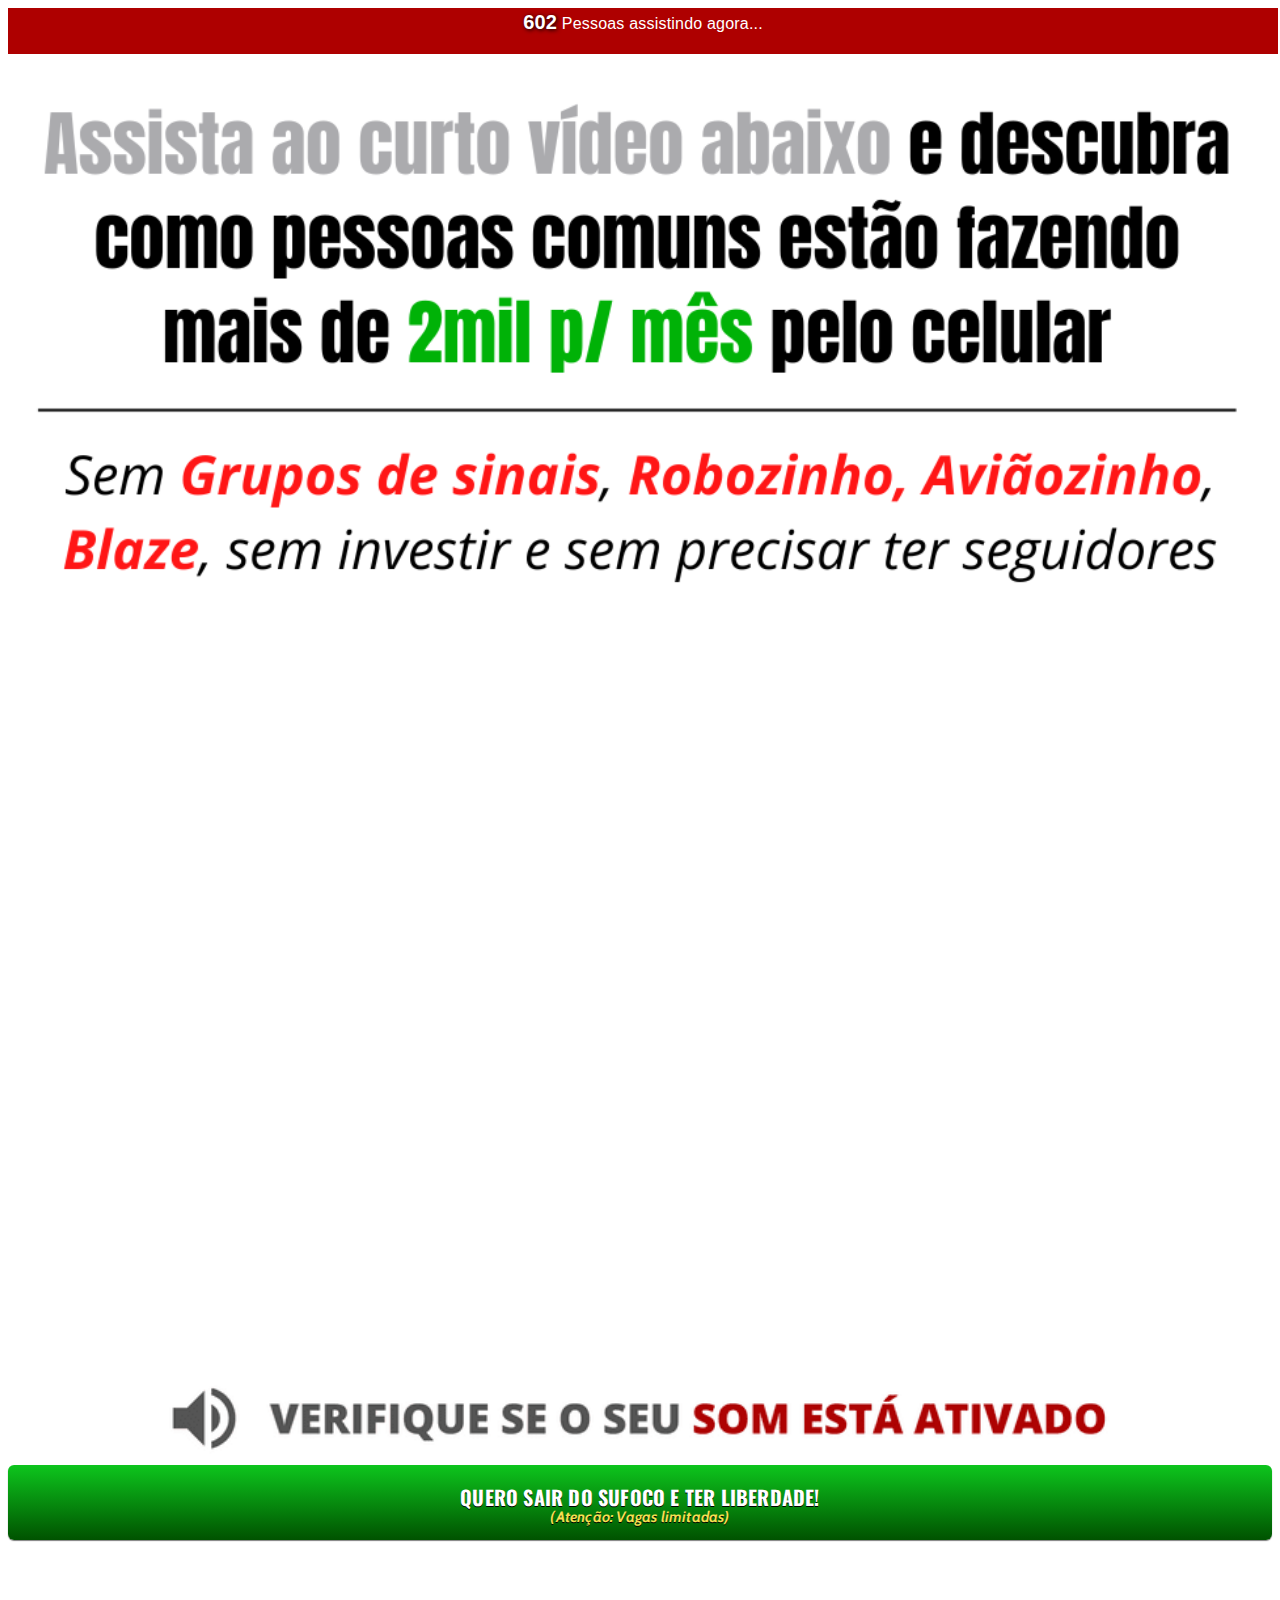
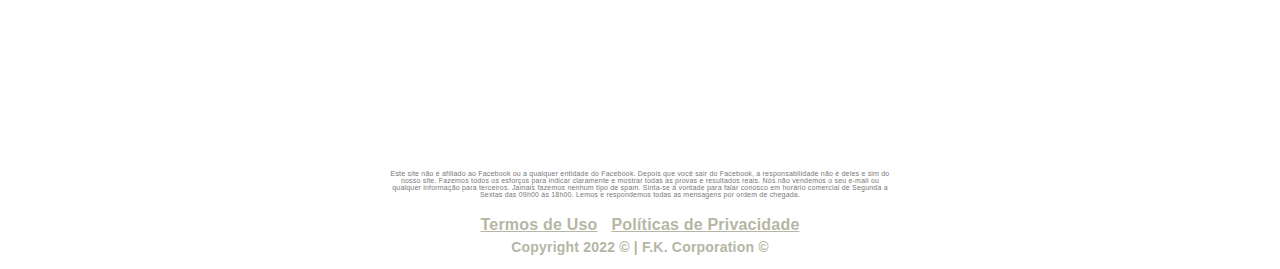
<file: erm/index.html>
<!DOCTYPE html>
<html lang="pt-br">
  <head>
    <meta charset="utf-8">
    <meta name="robots" content="noindex">
    <meta name="viewport" content="width=device-width, initial-scale=1, shrink-to-fit=no">

    <link rel="stylesheet" href="https://stackpath.bootstrapcdn.com/bootstrap/4.1.3/css/bootstrap.min.css" integrity="sha384-MCw98/SFnGE8fJT3GXwEOngsV7Zt27NXFoaoApmYm81iuXoPkFOJwJ8ERdknLPMO" crossorigin="anonymous">

    <link rel="preconnect" href="https://fonts.googleapis.com">
    <link rel="preconnect" href="https://fonts.gstatic.com" crossorigin>
    <link href="https://fonts.googleapis.com/css2?family=Cabin:ital,wght@0,400;0,500;0,600;0,700;1,400;1,500;1,600;1,700&family=Dosis:wght@200;300;400;500;600;700;800&family=Oswald:wght@200;300;400;500;600;700&family=Signika:wght@300;400;500;600;700&display=swap" rel="stylesheet">

    <link rel="stylesheet" href="./assets/css/com.css">

    <!-- Título da Página -->
    <title>Ganhe como influencer</title>

    <style type="text/css">
      .faixa p {
        height: 40px;
        margin-top: 0px;
        margin-bottom: 15px;
        padding: 3px;
        width: 100%;
        text-align: center;
        color: #fff;
        background-color: #AE0000;
        font-weight: 100;
      }

      .number {
        color: #fff;
        font-weight: bold;
        font-size: 20px;
      }

      body {
        color: white;
        /*text-shadow: 1px 1px 4px #000;*/
        /*background-image: url("assets/img/money1.jpg");*/
        background-color: rgba(255, 255, 255, 80%);
        background-position: top;
        background-size: cover;
        /*background-attachment: fixed;*/
        background-blend-mode: darken;
      }

      span {
        color: #40FD00;
        /*color: #1D2B59;*/
        text-shadow: 1px 1px 4px #000; 
        
      }

      h3 {
        font-size: 25px;
      }

      h4 {
        color: #ADADAD;
        font-size: 16px;
      }

      .footer p{
        font-weight: 100;
        font-size: 7px;
        margin: 20px auto;
        padding: 2px 28px;
        text-align: center;
        margin-bottom: 1rem;
        color: #787878;
        max-width: 500px;
        padding-top: 200px;
      }

      .texto-branco{
        color: #B6B6A5;
      }

      .texto-branco-div {
        text-align: center;
      }

      .som{
        width: 100%;
      }

      .xs{
        width: 100%;
        margin-top: 35px;
      }
    </style>
    
    <script>
      !function(f,b,e,v,n,t,s)
      {if(f.fbq)return;n=f.fbq=function(){n.callMethod?
      n.callMethod.apply(n,arguments):n.queue.push(arguments)};
      if(!f._fbq)f._fbq=n;n.push=n;n.loaded=!0;n.version='2.0';
      n.queue=[];t=b.createElement(e);t.async=!0;
      t.src=v;s=b.getElementsByTagName(e)[0];
      s.parentNode.insertBefore(t,s)}(window, document,'script',
      'https://connect.facebook.net/en_US/fbevents.js');
      fbq('init', '469455515333944');
      fbq('track', 'PageView');
      
    </script>
<noscript><img height="1" width="1" style="display:none"
      src="https://www.facebook.com/tr?id=469455515333944&ev=PageView&noscript=1"
    /></noscript>

  </head>
  <body>
    
      <div class="faixa">
        <p><span class="number" id="iD1">602</span> Pessoas assistindo agora...</p>
      </div>
    <header>
      <div class="container">
        <div class="row justify-content-center">
          <div class="col-lg-8 text-center">
          
            <!-- Headline -->

            <!-- HL em IMG -->
            <img style="width: 100%" src="assets/img/hl-bm.png">
        
            <!-- VSL -->
            <div style="position:relative;padding-top:56.33802816901409%;"><iframe id="panda-5712d2f0-0143-429d-bff7-4b066a2eec90" src="https://player-vz-1f3dc4b1-161.tv.pandavideo.com.br/embed/?v=5712d2f0-0143-429d-bff7-4b066a2eec90" style="border:none;position:absolute;top:0;left:0;" allow="accelerometer;gyroscope;autoplay;encrypted-media;picture-in-picture" allowfullscreen=true width="100%" height="100%"></iframe></div>

            <img class="som" src="assets/img/som-2.png">

            <!-- Botão -->
            <div id="cta1" class="mt-4 d-none">
              <a href="https://pay.kiwify.com.br/4g5iKLV" class="a-btn pulsar" style="text-decoration: none;">
                <span class="span-btn">QUERO SAIR DO SUFOCO E TER LIBERDADE!</span>
                <span class="span-btn2">(Atenção: Vagas limitadas)</span>
              </a>
            </div>

            <!-- <img class="xs" src="assets/img/xs.png"> -->

          </div>
        </div>
      </div>
    </header>
    
    <footer>
      <div class="footer">
        <p>Este site não é afiliado ao Facebook ou a qualquer entidade do Facebook.  Depois que você sair do Facebook, a responsabilidade não é deles e sim do nosso site. Fazemos todos os esforços para indicar claramente e mostrar todas as provas e resultados reais. Nós não vendemos o seu e-mail ou qualquer informação para terceiros. Jamais fazemos nenhum tipo de spam. Sinta-se à vontade para falar conosco em horário comercial de Segunda a Sextas das 09h00 às 18h00. Lemos e respondemos todas as mensagens por ordem de chegada.</p>
      </div>
            <!-- Termos de Uso e Política de Privacidade -->
            <div class="texto-branco-div mt-4"><a href="termos.html" class="texto-branco">Termos de Uso</a> | <a href="privacidade.html" class="texto-branco">Políticas de Privacidade</a></div>
      <p style="text-align: center; color: #B6B6A5; font-weight: bold; font-size: 14px; margin-top: 5px;">Copyright 2022 © | F.K. Corporation ©</p>

      <!-- SCRIPT DE UTM -->
      <script>
      let prefix = ["https://payment.hotmart.com", "https://pay.hotmart.com"];

      function getParams() {
          let t = "",
              e = window.top.location.href,
              r = new URL(e);
          if (null != r) {
              let a = r.searchParams.get("utm_source"),
                  n = r.searchParams.get("utm_medium"),
                  o = r.searchParams.get("utm_campaign"),
                  m = r.searchParams.get("utm_term"),
                  c = r.searchParams.get("utm_content"); - 1 !== e.indexOf("?") && (t = `&sck=${a}|${n}|${o}|${m}|${c}`), console.log(t)
          }
          return t
      }! function() {
          var t = new URLSearchParams(window.location.search);
          t.toString() && document.querySelectorAll("a").forEach(function(e) {
              for (let r = 0; r < prefix.length; r++) - 1 !== e.href.indexOf(prefix[r]) && (-1 === e.href.indexOf("?") ? e.href += "?" + t.toString() + getParams() : e.href += "&" + t.toString() + getParams())
          })
      }();
      </script>
    </footer>
    <script type="text/javascript">
    //Pessoas assistindo nesse momento
    function getRandomInt(min, max) {
      return Math.floor(Math.random() * (max - min + 1)) + min;
    }
    function MudarPessoas(){
      const result = getRandomInt(612, 649);
        //console.log(result); 
        const Element = document.getElementById("iD1").innerHTML = result;
    };
    setInterval(MudarPessoas, 6000);

    //temporização da Call to Action (em milissegundos)
    setTimeout(() => {document.getElementById("cta1").classList.remove("d-none")}, 1455000); 

    </script>


    
  </body>
</html>
</file>
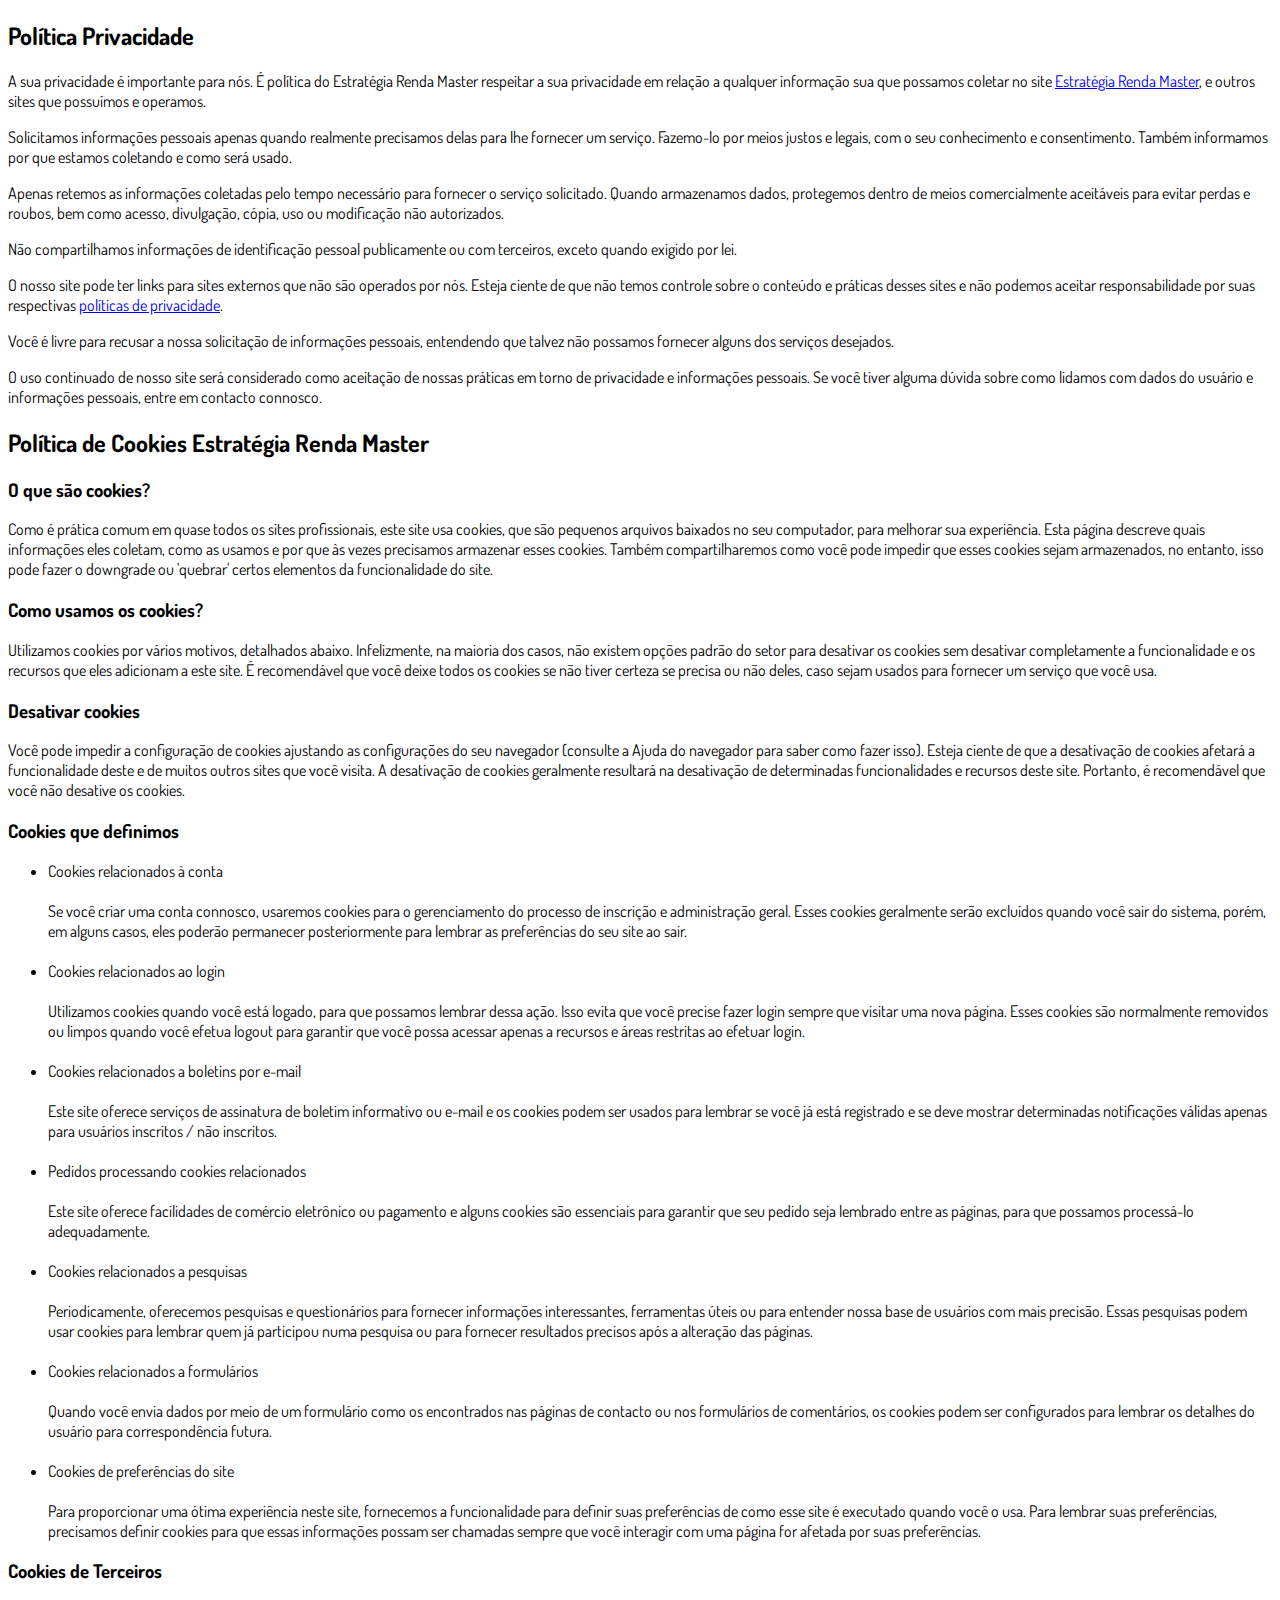
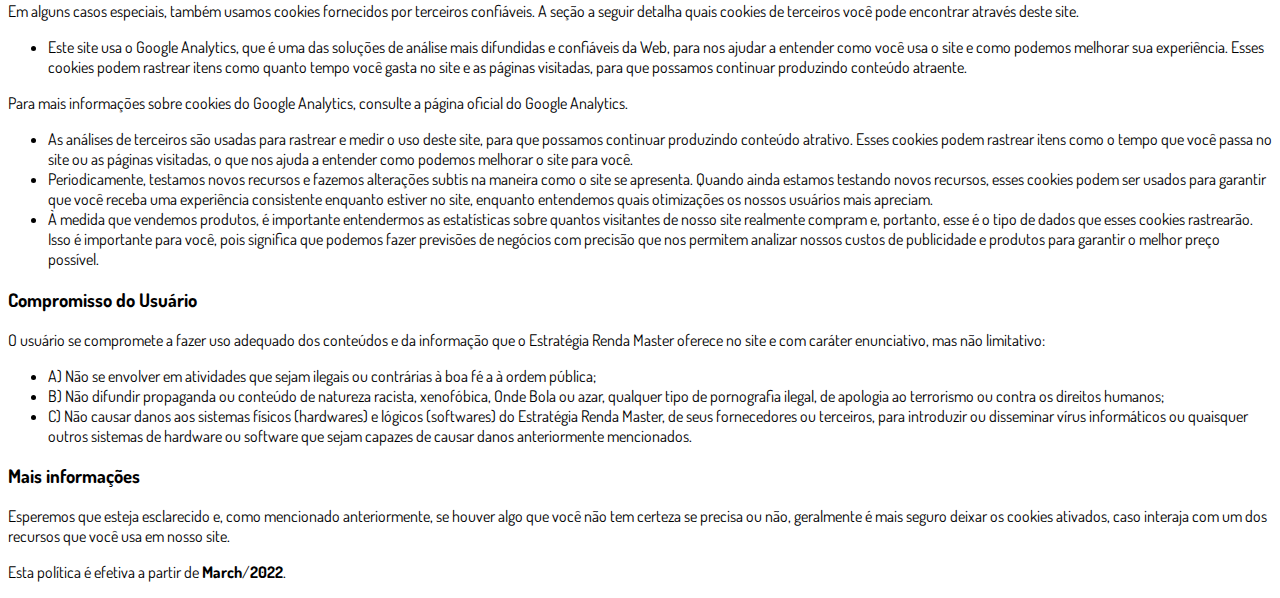
<file: erm/privacidade.html>
<!DOCTYPE html>
<html lang="pt-br">
  <head>
    <meta charset="utf-8">
    <meta name="viewport" content="width=device-width, initial-scale=1, shrink-to-fit=no">

    <link rel="stylesheet" href="https://stackpath.bootstrapcdn.com/bootstrap/4.1.3/css/bootstrap.min.css" integrity="sha384-MCw98/SFnGE8fJT3GXwEOngsV7Zt27NXFoaoApmYm81iuXoPkFOJwJ8ERdknLPMO" crossorigin="anonymous">

    <link rel="preconnect" href="https://fonts.googleapis.com">
    <link rel="preconnect" href="https://fonts.gstatic.com" crossorigin>
    <link href="https://fonts.googleapis.com/css2?family=Dosis:wght@200;300;400;500;600;700;800&display=swap" rel="stylesheet">
    
    <!-- Ícone da Página -->
    <link rel="shortcut icon" type="image/jpg" href="./assets/img/favicon.png">

    <!-- Título da Página -->
    <title>Política de Privacidade</title>
    
    <style type="text/css">
      body {
        font-family: 'Dosis', sans-serif;
      }
    </style>

  </head>
  <body>
    
    <div class="container py-5">
      <div class="row justify-content-center">
        <div class="col-lg-8">
          <h2>Política Privacidade</h2>                    <p>A sua privacidade é importante para nós. É política do Estratégia Renda Master respeitar a sua privacidade em relação a qualquer informação sua que possamos coletar no site <a href="#">Estratégia Renda Master</a>, e outros sites que possuímos e operamos.</p>                    <p>Solicitamos informações pessoais apenas quando realmente precisamos delas para lhe fornecer um serviço. Fazemo-lo por meios justos e legais, com o seu conhecimento e consentimento. Também informamos por que estamos coletando e como será usado.                    </p>                    <p>Apenas retemos as informações coletadas pelo tempo necessário para fornecer o serviço solicitado. Quando armazenamos dados, protegemos dentro de meios comercialmente aceitáveis ​​para evitar perdas e roubos, bem como acesso, divulgação, cópia, uso ou                        modificação não autorizados.</p>                    <p>Não compartilhamos informações de identificação pessoal publicamente ou com terceiros, exceto quando exigido por lei.</p>                    <p>O nosso site pode ter links para sites externos que não são operados por nós. Esteja ciente de que não temos controle sobre o conteúdo e práticas desses sites e não podemos aceitar responsabilidade por suas respectivas <a href='https://politicaprivacidade.com' target='_BLANK'>políticas de privacidade</a>.                    </p>                    <p>Você é livre para recusar a nossa solicitação de informações pessoais, entendendo que talvez não possamos fornecer alguns dos serviços desejados.</p>                    <p>O uso continuado de nosso site será considerado como aceitação de nossas práticas em torno de privacidade e informações pessoais. Se você tiver alguma dúvida sobre como lidamos com dados do usuário e informações pessoais, entre em contacto connosco.</p>                    <h2>Política de Cookies Estratégia Renda Master</h2>                    <h3>O que são cookies?</h3>                    <p>Como é prática comum em quase todos os sites profissionais, este site usa cookies, que são pequenos arquivos baixados no seu computador, para melhorar sua experiência. Esta página descreve quais informações eles coletam, como as usamos e por que às vezes                        precisamos armazenar esses cookies. Também compartilharemos como você pode impedir que esses cookies sejam armazenados, no entanto, isso pode fazer o downgrade ou 'quebrar' certos elementos da funcionalidade do site.</p>                    <h3>Como usamos os cookies?</h3>                    <p>Utilizamos cookies por vários motivos, detalhados abaixo. Infelizmente, na maioria dos casos, não existem opções padrão do setor para desativar os cookies sem desativar completamente a funcionalidade e os recursos que eles adicionam a este site. É recomendável                        que você deixe todos os cookies se não tiver certeza se precisa ou não deles, caso sejam usados ​​para fornecer um serviço que você usa.</p>                    <h3>Desativar cookies</h3>                    <p>Você pode impedir a configuração de cookies ajustando as configurações do seu navegador (consulte a Ajuda do navegador para saber como fazer isso). Esteja ciente de que a desativação de cookies afetará a funcionalidade deste e de muitos outros sites que                        você visita. A desativação de cookies geralmente resultará na desativação de determinadas funcionalidades e recursos deste site. Portanto, é recomendável que você não desative os cookies.</p>                    <h3>Cookies que definimos</h3>                    <ul>                        <li>                            Cookies relacionados à conta<br><br> Se você criar uma conta connosco, usaremos cookies para o gerenciamento do processo de inscrição e administração geral. Esses cookies geralmente serão excluídos quando você sair do sistema, porém, em alguns                            casos, eles poderão permanecer posteriormente para lembrar as preferências do seu site ao sair.<br><br>                        </li>                        <li>                            Cookies relacionados ao login<br><br> Utilizamos cookies quando você está logado, para que possamos lembrar dessa ação. Isso evita que você precise fazer login sempre que visitar uma nova página. Esses cookies são normalmente removidos ou limpos                            quando você efetua logout para garantir que você possa acessar apenas a recursos e áreas restritas ao efetuar login.<br><br>                        </li>                        <li>                            Cookies relacionados a boletins por e-mail<br><br> Este site oferece serviços de assinatura de boletim informativo ou e-mail e os cookies podem ser usados ​​para lembrar se você já está registrado e se deve mostrar determinadas notificações                            válidas apenas para usuários inscritos / não inscritos.<br><br>                        </li>                        <li>                            Pedidos processando cookies relacionados<br><br> Este site oferece facilidades de comércio eletrônico ou pagamento e alguns cookies são essenciais para garantir que seu pedido seja lembrado entre as páginas, para que possamos processá-lo adequadamente.<br><br>                        </li>                        <li>                            Cookies relacionados a pesquisas<br><br> Periodicamente, oferecemos pesquisas e questionários para fornecer informações interessantes, ferramentas úteis ou para entender nossa base de usuários com mais precisão. Essas pesquisas podem usar cookies                            para lembrar quem já participou numa pesquisa ou para fornecer resultados precisos após a alteração das páginas.<br><br>                        </li>                        <li>                            Cookies relacionados a formulários<br><br> Quando você envia dados por meio de um formulário como os encontrados nas páginas de contacto ou nos formulários de comentários, os cookies podem ser configurados para lembrar os detalhes do usuário                            para correspondência futura.<br><br>                        </li>                        <li>                            Cookies de preferências do site<br><br> Para proporcionar uma ótima experiência neste site, fornecemos a funcionalidade para definir suas preferências de como esse site é executado quando você o usa. Para lembrar suas preferências, precisamos                            definir cookies para que essas informações possam ser chamadas sempre que você interagir com uma página for afetada por suas preferências.<br>                        </li>                    </ul>                    <h3>Cookies de Terceiros</h3>                    <p>Em alguns casos especiais, também usamos cookies fornecidos por terceiros confiáveis. A seção a seguir detalha quais cookies de terceiros você pode encontrar através deste site.</p>                    <ul>                        <li>                            Este site usa o Google Analytics, que é uma das soluções de análise mais difundidas e confiáveis ​​da Web, para nos ajudar a entender como você usa o site e como podemos melhorar sua experiência. Esses cookies podem rastrear itens como quanto tempo                            você gasta no site e as páginas visitadas, para que possamos continuar produzindo conteúdo atraente.                        </li>                    </ul>                    <p>Para mais informações sobre cookies do Google Analytics, consulte a página oficial do Google Analytics.</p>                    <ul>                        <li>                            As análises de terceiros são usadas para rastrear e medir o uso deste site, para que possamos continuar produzindo conteúdo atrativo. Esses cookies podem rastrear itens como o tempo que você passa no site ou as páginas visitadas, o que nos ajuda a entender                            como podemos melhorar o site para você.</li>                        <li>                            Periodicamente, testamos novos recursos e fazemos alterações subtis na maneira como o site se apresenta. Quando ainda estamos testando novos recursos, esses cookies podem ser usados ​​para garantir que você receba uma experiência consistente enquanto                            estiver no site, enquanto entendemos quais otimizações os nossos usuários mais apreciam.</li>                        <li>                            À medida que vendemos produtos, é importante entendermos as estatísticas sobre quantos visitantes de nosso site realmente compram e, portanto, esse é o tipo de dados que esses cookies rastrearão. Isso é importante para você, pois significa que podemos                            fazer previsões de negócios com precisão que nos permitem analizar nossos custos de publicidade e produtos para garantir o melhor preço possível.</li>                                            </ul>                    <h3>Compromisso do Usuário</h3>                                <p>O usuário se compromete a fazer uso adequado dos conteúdos e da informação que o Estratégia Renda Master oferece no site e com caráter enunciativo, mas não limitativo:</p>                                        <ul>                        <li>A) Não se envolver em atividades que sejam ilegais ou contrárias à boa fé a à ordem pública;</li>                        <li>B) Não difundir propaganda ou conteúdo de natureza racista, xenofóbica, <a style='color: inherit !important; text-decoration:none !important;' href='https://ondeapostar.pt/onde-da-a-bola/'>Onde Bola</a> ou azar, qualquer tipo de pornografia ilegal, de apologia ao terrorismo ou contra os direitos humanos;</li>                        <li>C) Não causar danos aos sistemas físicos (hardwares) e lógicos (softwares) do Estratégia Renda Master, de seus fornecedores ou terceiros, para introduzir ou disseminar vírus informáticos ou quaisquer outros sistemas de hardware ou software que sejam capazes de causar danos anteriormente mencionados.</li>                    </ul>                                        <h3>Mais informações</h3>                    <p>Esperemos que esteja esclarecido e, como mencionado anteriormente, se houver algo que você não tem certeza se precisa ou não, geralmente é mais seguro deixar os cookies ativados, caso interaja com um dos recursos que você usa em nosso site.</p>                    <p>Esta política é efetiva a partir de <strong>March</strong>/<strong>2022</strong>.</p>
        </div>
      </div>
    </div>

    <script src="https://code.jquery.com/jquery-3.3.1.slim.min.js" integrity="sha384-q8i/X+965DzO0rT7abK41JStQIAqVgRVzpbzo5smXKp4YfRvH+8abtTE1Pi6jizo" crossorigin="anonymous"></script>
    <script src="https://cdnjs.cloudflare.com/ajax/libs/popper.js/1.14.3/umd/popper.min.js" integrity="sha384-ZMP7rVo3mIykV+2+9J3UJ46jBk0WLaUAdn689aCwoqbBJiSnjAK/l8WvCWPIPm49" crossorigin="anonymous"></script>
    <script src="https://stackpath.bootstrapcdn.com/bootstrap/4.1.3/js/bootstrap.min.js" integrity="sha384-ChfqqxuZUCnJSK3+MXmPNIyE6ZbWh2IMqE241rYiqJxyMiZ6OW/JmZQ5stwEULTy" crossorigin="anonymous"></script>
  </body>
</html>
</file>
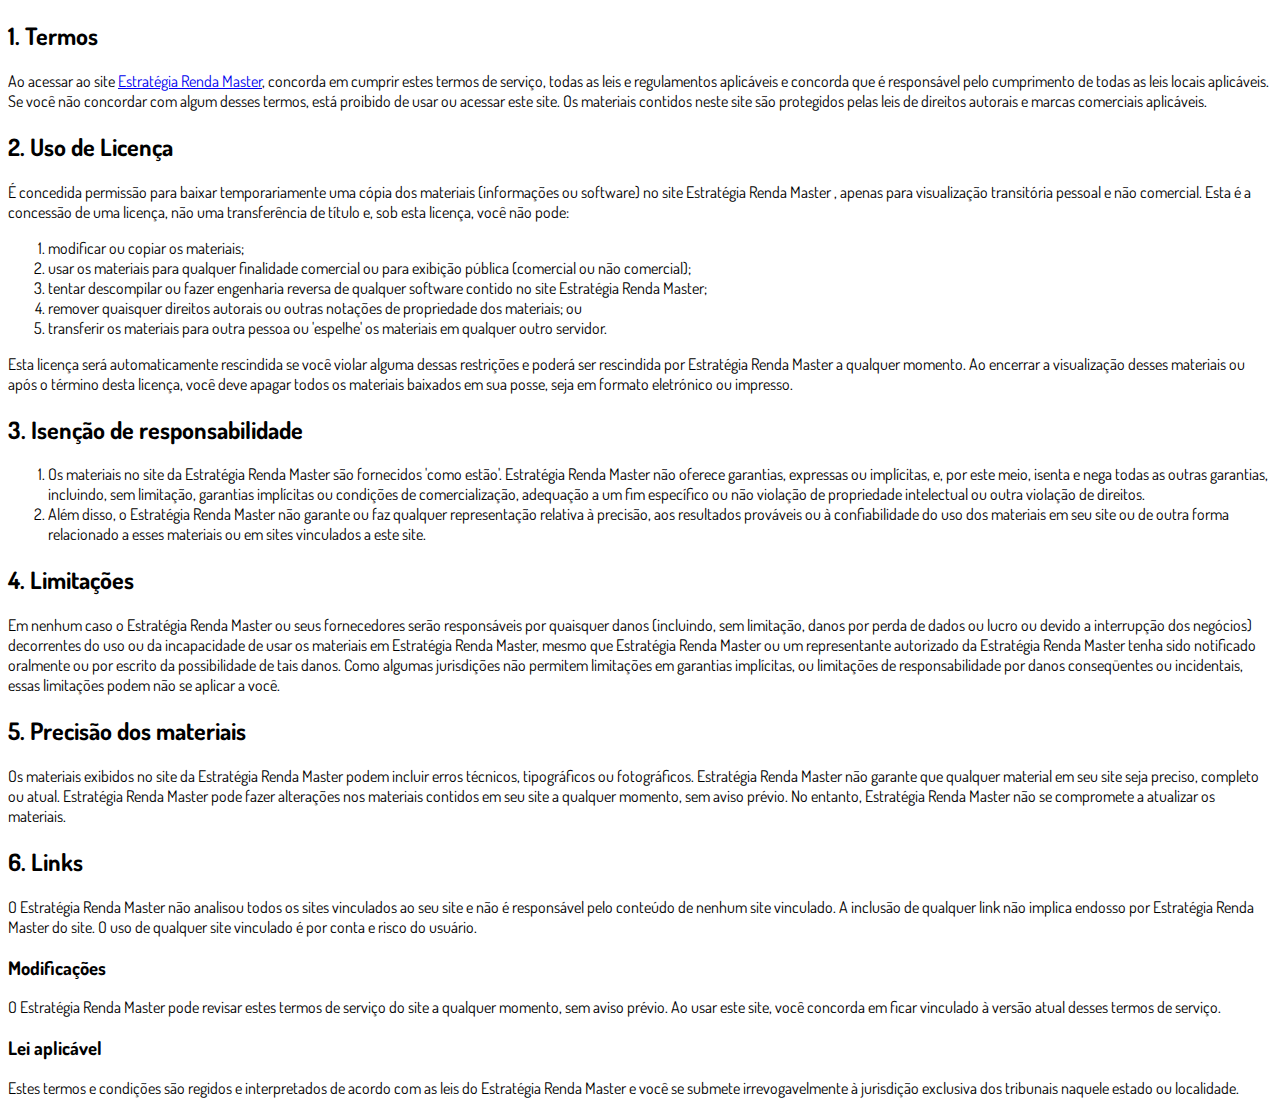
<file: erm/termos.html>
<!DOCTYPE html>
<html lang="pt-br">
  <head>
    <meta charset="utf-8">
    <meta name="viewport" content="width=device-width, initial-scale=1, shrink-to-fit=no">

    <link rel="stylesheet" href="https://stackpath.bootstrapcdn.com/bootstrap/4.1.3/css/bootstrap.min.css" integrity="sha384-MCw98/SFnGE8fJT3GXwEOngsV7Zt27NXFoaoApmYm81iuXoPkFOJwJ8ERdknLPMO" crossorigin="anonymous">

    <link rel="preconnect" href="https://fonts.googleapis.com">
    <link rel="preconnect" href="https://fonts.gstatic.com" crossorigin>
    <link href="https://fonts.googleapis.com/css2?family=Dosis:wght@200;300;400;500;600;700;800&display=swap" rel="stylesheet">
    
    <!-- Ícone da Página -->
    <link rel="shortcut icon" type="image/jpg" href="./assets/img/favicon.png">

    <!-- Título da Página -->
    <title>Termos de Uso</title>
    
    <style type="text/css">
      body {
        font-family: 'Dosis', sans-serif;
      }
    </style>

  </head>
  <body>
    
    <div class="container py-5">
      <div class="row justify-content-center">
        <div class="col-lg-8">
          <h2>1. Termos</h2>            <p>Ao acessar ao site <a href='#'>Estratégia Renda Master</a>, concorda em cumprir estes termos de serviço, todas as leis e regulamentos aplicáveis ​​e concorda que é responsável pelo cumprimento de todas as leis locais aplicáveis. Se você não concordar com algum                desses termos, está proibido de usar ou acessar este site. Os materiais contidos neste site são protegidos pelas leis de direitos autorais e marcas comerciais aplicáveis.</p>            <h2>2. Uso de Licença</h2>            <p>É concedida permissão para baixar temporariamente uma cópia dos materiais (informações ou software) no site Estratégia Renda Master , apenas para visualização transitória pessoal e não comercial. Esta é a concessão de uma licença, não uma transferência de título e,                sob esta licença, você não pode: </p>            <ol>            <li>modificar ou copiar os materiais;  </li>            <li>usar os materiais para qualquer finalidade comercial ou para exibição pública (comercial ou não comercial);  </li>            <li>tentar descompilar ou fazer engenharia reversa de qualquer software contido no site Estratégia Renda Master;  </li>            <li>remover quaisquer direitos autorais ou outras notações de propriedade dos materiais; ou  </li>            <li>transferir os materiais para outra pessoa ou 'espelhe' os materiais em qualquer outro servidor.</li>            </ol>            <p>Esta licença será automaticamente rescindida se você violar alguma dessas restrições e poderá ser rescindida por Estratégia Renda Master a qualquer momento. Ao encerrar a visualização desses materiais ou após o término desta licença, você deve apagar todos os materiais                baixados em sua posse, seja em formato eletrónico ou impresso.</p>            <h2>3. Isenção de responsabilidade</h2>            <ol>            <li>Os materiais no site da Estratégia Renda Master são fornecidos 'como estão'. Estratégia Renda Master não oferece garantias, expressas ou implícitas, e, por este meio, isenta e nega todas as outras garantias, incluindo, sem limitação, garantias implícitas ou condições de comercialização,            adequação a um fim específico ou não violação de propriedade intelectual ou outra violação de direitos. </li>            <li>Além disso, o Estratégia Renda Master não garante ou faz qualquer representação relativa à precisão, aos resultados prováveis ​​ou à confiabilidade do uso dos            materiais em seu site ou de outra forma relacionado a esses materiais ou em sites vinculados a este site.</li>            </ol>            <h2>4. Limitações</h2>            <p>Em nenhum caso o Estratégia Renda Master ou seus fornecedores serão responsáveis ​​por quaisquer danos (incluindo, sem limitação, danos por perda de dados ou lucro ou devido a interrupção dos negócios) decorrentes do uso ou da incapacidade de usar os materiais em Estratégia Renda Master,                mesmo que Estratégia Renda Master ou um representante autorizado da Estratégia Renda Master tenha sido notificado oralmente ou por escrito da possibilidade de tais danos. Como algumas jurisdições não permitem limitações em garantias implícitas, ou limitações de responsabilidade                por danos conseqüentes ou incidentais, essas limitações podem não se aplicar a você.</p>            <h2>5. Precisão dos materiais</h2>            <p>Os materiais exibidos no site da Estratégia Renda Master podem incluir erros técnicos, tipográficos ou fotográficos. Estratégia Renda Master não garante que qualquer material em seu site seja preciso, completo ou atual. Estratégia Renda Master pode fazer alterações nos materiais contidos em seu                site a qualquer momento, sem aviso prévio. No entanto, Estratégia Renda Master não se compromete a atualizar os materiais.</p>            <h2>6. Links</h2>            <p>O Estratégia Renda Master não analisou todos os sites vinculados ao seu site e não é responsável pelo conteúdo de nenhum site vinculado. A inclusão de qualquer link não implica endosso por Estratégia Renda Master do site. O uso de qualquer site vinculado é por conta e risco do usuário.</p>            </p>            <h3>Modificações</h3>            <p>O Estratégia Renda Master pode revisar estes termos de serviço do site a qualquer momento, sem aviso prévio. Ao usar este site, você concorda em ficar vinculado à versão atual desses termos de serviço.</p>            <h3>Lei aplicável</h3>            <p>Estes termos e condições são regidos e interpretados de acordo com as leis do Estratégia Renda Master e você se submete irrevogavelmente à jurisdição exclusiva dos tribunais naquele estado ou localidade.</p>
        </div>
      </div>
    </div>

    <script src="https://code.jquery.com/jquery-3.3.1.slim.min.js" integrity="sha384-q8i/X+965DzO0rT7abK41JStQIAqVgRVzpbzo5smXKp4YfRvH+8abtTE1Pi6jizo" crossorigin="anonymous"></script>
    <script src="https://cdnjs.cloudflare.com/ajax/libs/popper.js/1.14.3/umd/popper.min.js" integrity="sha384-ZMP7rVo3mIykV+2+9J3UJ46jBk0WLaUAdn689aCwoqbBJiSnjAK/l8WvCWPIPm49" crossorigin="anonymous"></script>
    <script src="https://stackpath.bootstrapcdn.com/bootstrap/4.1.3/js/bootstrap.min.js" integrity="sha384-ChfqqxuZUCnJSK3+MXmPNIyE6ZbWh2IMqE241rYiqJxyMiZ6OW/JmZQ5stwEULTy" crossorigin="anonymous"></script>
  </body>
</html>
</file>
<file: erm/assets/css/com.css>
@media (max-width: 768px) {
  .video-player {
    width: 100%;
    background: 0 0;
  }
  .video-player iframe {
    width: 100%;
    height: 100%;
    top: 0;
    margin: auto;
  }
  #frame {
    width: 100%;
    height: 100%;
    top: 0;
    margin: auto;
  }
}

* {
  /*font-family: helvetica, arial, sans-serif;*/
  font-family: "Nunito Sans", Sans-serif;
  font-weight: 700;
  letter-spacing: 0.2px;
}

body {
  font-size: 16px;
}

.fb-comments {
  border: 1px solid #e9ebee;
  border-radius: 3px;
  padding: 0 15px;
  padding-bottom: 15px;
  margin: auto;
  position: relative;
  color: #4267b2;
}

tr,
td {
  border: none;
  margin: 0;
}

td {
  padding: 2.5px;
}

tr {
  padding: 2.5px 0;
}



.bbtn {
  width: 100%;
  max-width: 449px;
}

@media (max-width: 768px) {
  .video-player {
    margin-top: 0 !important;
  }
}

.a-btn {
      text-decoration: none;
      -webkit-font-smoothing: antialiased;
      margin: 0;
      border: 0; 
      font: inherit; 
      vertical-align: baseline;
      color: #2e82bc; 
      outline: 0; 
      line-height: 1; 
      text-align: center; 
      position:relative!important; display: inline-block!important;
      border-style: solid; 
      width: 100%; padding-left: 0!important; padding-right: 0!important; 
      margin-bottom: 10px; 
      padding: 22px 44px; border-color: #ff5535; border-width: 0px; 
      border-radius: 6px; 
      background: linear-gradient(to bottom, #0DC51D 0%, #005200 100%);
      box-shadow: 0px 1px 1px 0px rgba(0,0,0,0.5); 
      text-decoration: none!important;
      cursor: pointer;
      animation: pulse 1.5s infinite alternate;
    }
    .span-btn {
      text-decoration: none;
      -webkit-font-smoothing: antialiased; 
      text-align: center;
      margin: 0; 
      border: 0; 
      font: inherit;
      vertical-align: baseline;
      display: block; 
      position: relative; 
      z-index: 1; 
      padding: 0 15px; 
      white-space: normal; 
      font-size: 20px;
      color: #ffffff; 
      font-family: Oswald; 
      font-weight: bold; 
      text-shadow: #000000 0px 1px 0px;
      text-decoration: none;
    }
    .span-btn2 {
      -webkit-font-smoothing: antialiased; 
      text-align: center;
      padding: 0; border: 0;
      font: inherit; 
      vertical-align: baseline; 
      display: block; 
      position: relative;
      z-index: 1; 
      margin: .2em 0 -.5em; 
      font-size: 15px; 
      color: #f5e051; 
      font-family: Cabin; 
      font-weight: bold; 
      font-style: italic;
      text-shadow: #000000 0px 1px 0px;
    }

.pulsar {
        animation-name: pulse;
        -webkit-animation-name: pulse;
        animation-duration: 1.5s;
        -webkit-animation-duration: 1.5s;
        animation-iteration-count: infinite;
        -webkit-animation-iteration-count: infinite;
    }

    @keyframes pulse{
      0%,100%{transform:scale(.9);opacity:.9;}
      50%{transform:scale(1);opacity:1;}
      }
      @-webkit-keyframes pulse{
      0%,100%{-webkit-transform:scale(.95);opacity:.7}
      50%{-webkit-transform:scale(1);opacity:1}
    }
</file>
